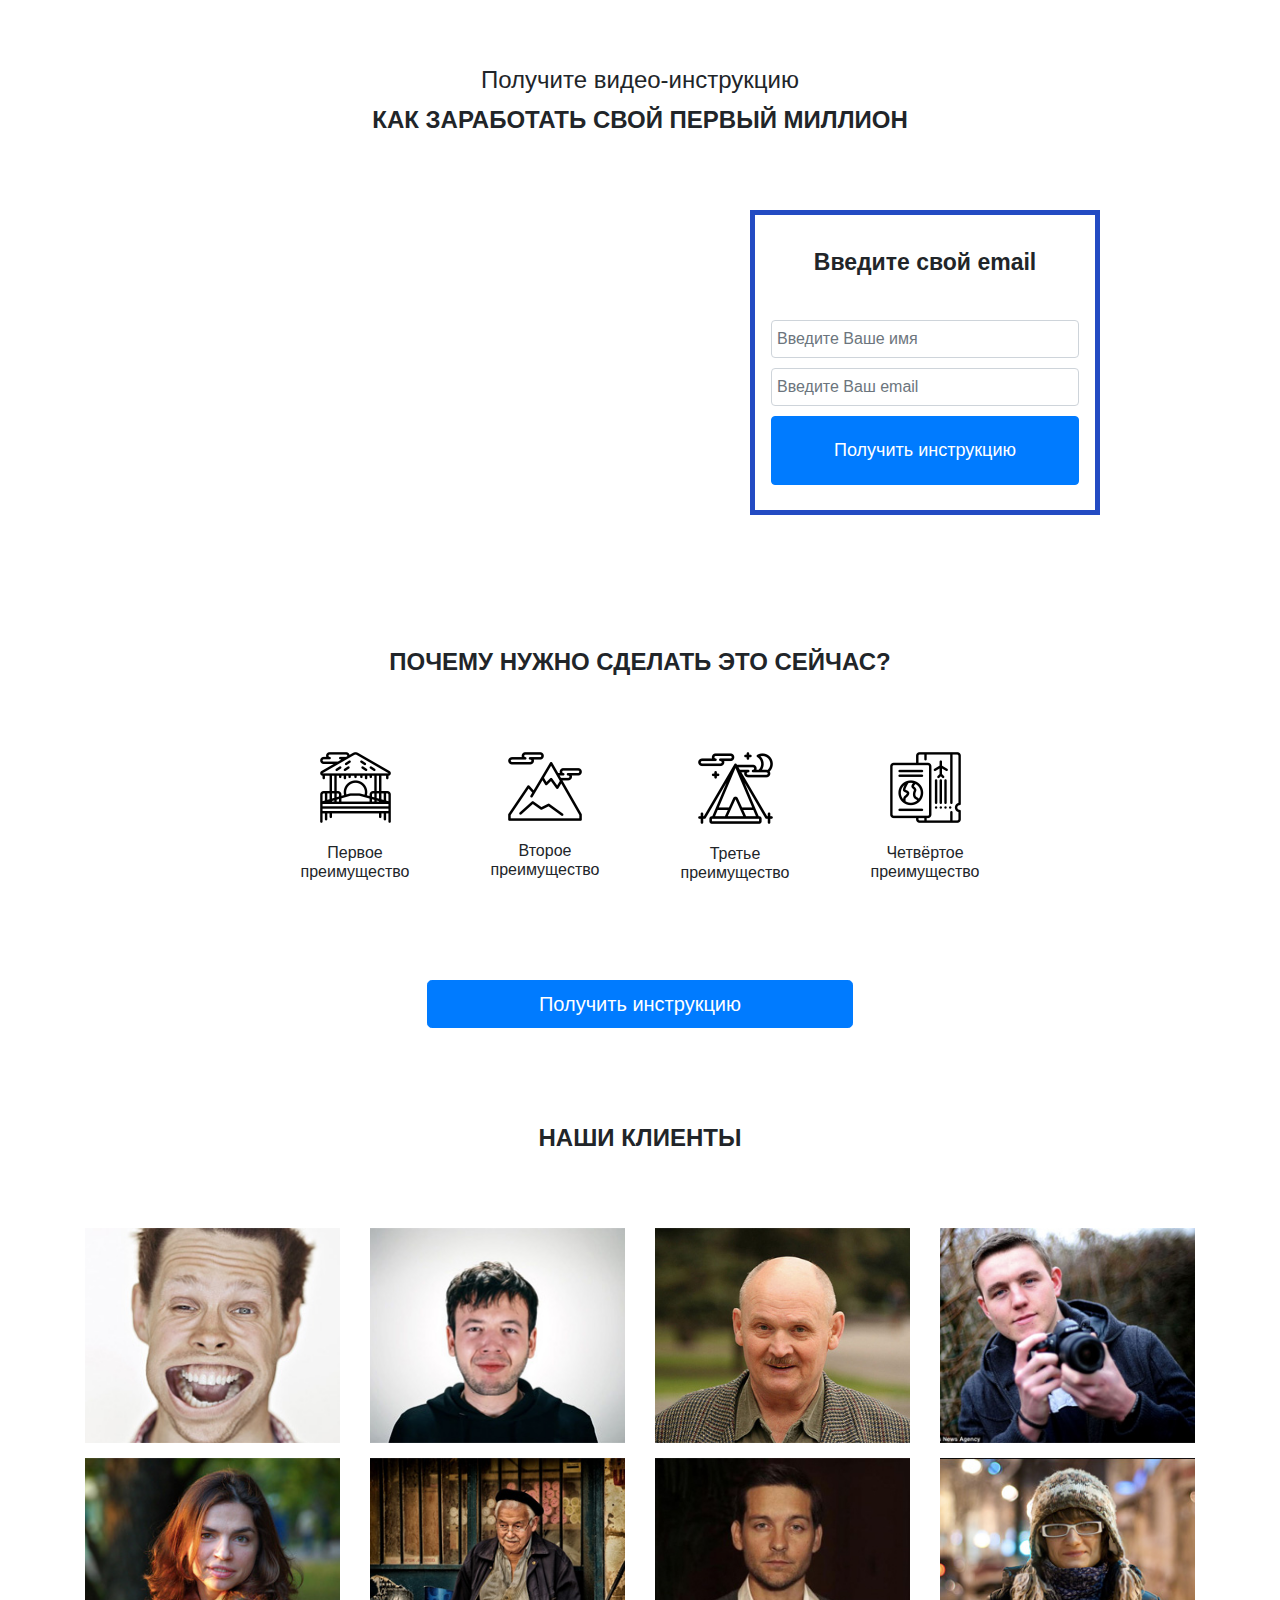
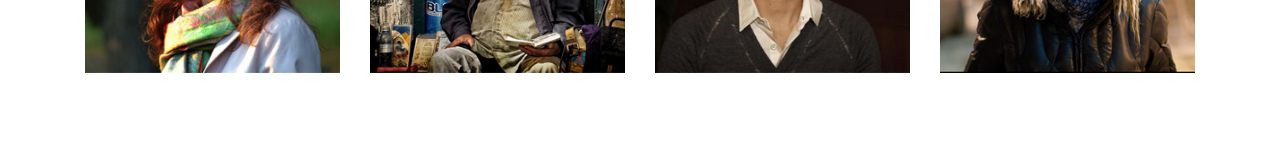
<file: lesson_12/index.html>
<!DOCTYPE html>
<html lang="en">
  <head>
    <meta charset="UTF-8">
    <meta name="viewport" content="width=device-width, initial-scale=1.0">
    <meta http-equiv="X-UA-Compatible" content="ie=edge">
    <title>Первый Миллион</title>
    <link rel="stylesheet" href="css/bootstrap.css">
    <link rel="stylesheet" href="css/style.css">
  </head>
  <body>

    <section>
      <div class="container">

                    <!-- Строка под заголовок -->

        <div class="row">
          <div class="col-lg-8 offset-lg-2">
            <h1 class="header text-center">
              <span>Получите видео-инструкцию</span>
              <strong class="text-uppercase">Как заработать свой первый миллион</strong>
            </h1>
          </div>
        </div>

                    <!-- Строка под видео и форму -->

        <div class="row">
          <div class="col-lg-6 offset-lg-1">
            <div class="video">
              <iframe width="100%" height="305" src="https://www.youtube.com/embed/j9xQ0VA2kIo?controls=0" frameborder="0" allow="accelerometer; autoplay; encrypted-media; gyroscope; picture-in-picture" allowfullscreen></iframe>
            </div>
          </div>
          <div class="col-lg-4">
            <div class="form">
              <p class="text-center">Введите свой email</p>
              <form action="#">
                <input type="text" name="" value="" class="form-control" placeholder="Введите Ваше имя">
                <input type="email" name="" value="" class="form-control" placeholder="Введите Ваш email">
                <button type="button" class="btn btn-primary btn-block">Получить инструкцию</button>
              </form>
            </div>
        </div>
      </div>
    </div>
    </section>
    <section>
      <div class="container">

                <!-- Строка под заголовок -->

        <div class="row">
          <div class="col-lg-6 offset-lg-3">
            <h2 class="header header-mini text-center">
              Почему нужно сделать это сейчас?
            </h2>
          </div>
        </div>

                <!-- Строка под премущества -->

        <div class="row advantages text-center">
          <div class="col-lg-2 offset-lg-2">
            <div class="box">
              <img src="img/summer.png" alt="Первый клиент">
              <h6>Первое преимущество</h6>
            </div>
          </div>
          <div class="col-lg-2">
            <div class="box">
              <img src="img/mountains.png" alt="Первый клиент">
              <h6>Второе преимущество</h6>
            </div>
          </div>
          <div class="col-lg-2">
            <div class="box">
              <img src="img/camping.png" alt="Первый клиент">
              <h6>Третье преимущество</h6>
            </div>
          </div>
          <div class="col-lg-2">
            <div class="box">
              <img src="img/boarding-pass.png" alt="Первый клиент">
              <h6>Четвёртое преимущество</h6>
            </div>
          </div>
        </div>
      </div>
      <button type="button" class="btn btn-primary btn-lg col-lg-4 offset-lg-4">Получить инструкцию</button>
    </section>
    <section class="our_clients">

                      <!-- Строка заголовка -->

      <div class="row">
        <div class="col-lg-4 offset-lg-4">
          <h2 class="header header-mini text-center">
            наши клиенты
          </h2>
        </div>
      </div>

                    <!-- Строка для фотографий -->

      <div class="container">
        <div class="row">
          <div class="col-lg-3">
            <div class="box box_1"></div>
          </div>
          <div class="col-lg-3">
            <div class="box box_2"></div>
          </div>
          <div class="col-lg-3">
            <div class="box box_3"></div>
          </div>
          <div class="col-lg-3">
            <div class="box box_4"></div>
          </div>
          <div class="col-lg-3">
            <div class="box box_5"></div>
          </div>
          <div class="col-lg-3">
            <div class="box box_6"></div>
          </div>
          <div class="col-lg-3">
            <div class="box box_7"></div>
          </div>
          <div class="col-lg-3">
            <div class="box box_8"></div>
          </div>
        </div>
      </div>
    </section>
  </body>
</html>
</file>
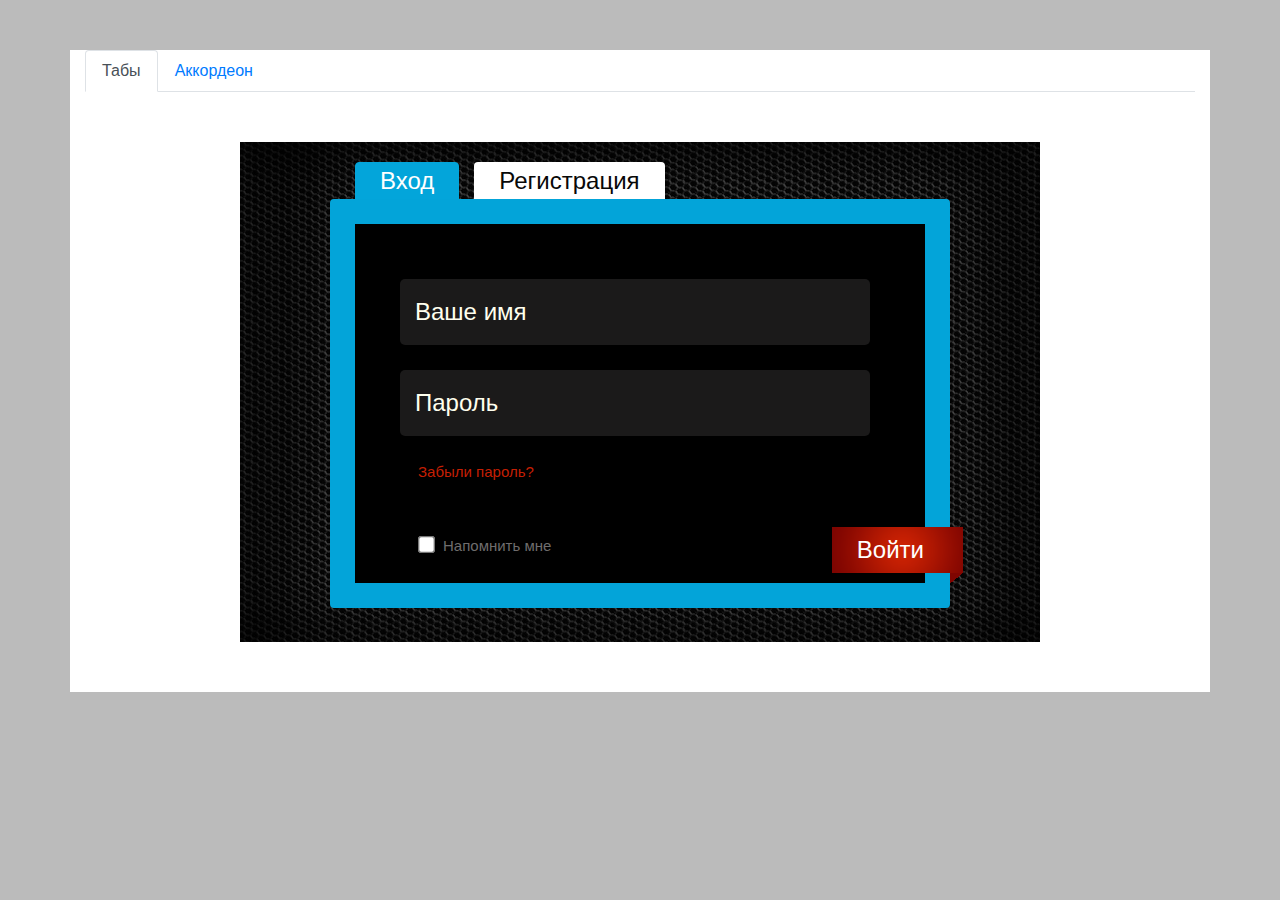
<file: lesson_18/index.html>
<!doctype html>
<html lang="en">
  <head>
    <title></title>
    <meta charset="utf-8">
    <meta name="viewport" content="width=device-width, initial-scale=1, shrink-to-fit=no">

    <!-- Bootstrap CSS -->
    <link href="https://stackpath.bootstrapcdn.com/bootstrap/4.3.1/css/bootstrap.min.css" rel="stylesheet" integrity="sha384-ggOyR0iXCbMQv3Xipma34MD+dH/1fQ784/j6cY/iJTQUOhcWr7x9JvoRxT2MZw1T" crossorigin="anonymous">
    <!-- <link rel="stylesheet" href="css/animate.css"> -->
    <link rel="stylesheet" href="css/main.css">
  </head>
  <body>

    <div class="container">

      <ul class="nav nav-tabs" id="myTab" role="tablist">
        <li class="nav-item">
          <a class="nav-link active" id="home-tab" data-toggle="tab" href="#tabs" role="tab" aria-controls="home" aria-selected="true">Табы</a>
        </li>
        <li class="nav-item">
          <a class="nav-link" id="profile-tab" data-toggle="tab" href="#akkordeon" role="tab" aria-controls="profile" aria-selected="false">Аккордеон</a>
        </li>
      </ul>
      <div class="tab-content" id="myTabContent">
        <div class="tab-pane fade show active" id="tabs" role="tabpanel" aria-labelledby="home-tab">

                      <!-- Форма Регистрации на табах -->

          <div class="form-container">

            <ul class="nav nav-tabs" id="myTab" role="tablist">
              <li class="nav-item">
                <a class="nav-link active" id="home-tab" data-toggle="tab" href="#home" role="tab" aria-controls="home" aria-selected="true">Вход</a>
              </li>
              <li class="nav-item">
                <a class="nav-link" id="profile-tab" data-toggle="tab" href="#profile" role="tab" aria-controls="profile" aria-selected="false">Регистрация</a>
              </li>
            </ul>

            <div class="tab-content" id="myTabContent">

              <div class="tab-pane fade show active" id="home" role="tabpanel" aria-labelledby="home-tab">

                <form action="#" class="form-input">
                  <input type="text" placeholder="Ваше имя">
                  <input type="password" placeholder="Пароль">
                  <p class="test">Забыли пароль?</p>
                  <label>
                    <input type="checkbox" name="checkbox" id="checkbox">Напомнить мне
                  </label>
                  <button class="form-btn">Войти</button>
                </form>

              </div>

              <div class="tab-pane fade" id="profile" role="tabpanel" aria-labelledby="profile-tab">

                <form action="#" class="form-input">

                  <input type="text" placeholder="Ваше имя">
                  <input type="password" placeholder="Пароль">
                  <p class="test">Забыли пароль?</p>
                  <label>
                    <input type="checkbox" name="checkbox" id="checkbox">Напомнить мне
                  </label>
                  <button class="form-btn">Войти</button>

                </form>

              </div>

            </div>    <!-- /.tab-content -->

          </div>    <!-- /.form-container -->

        </div>

        <div class="tab-pane fade width" id="akkordeon" role="tabpanel" aria-labelledby="profile-tab">

          <div class="accordion" id="accordionExample">
            <div class="card">
              <div class="card-header" id="headingOne">
                <h2 class="mb-0">
                  <button class="btn btn-link" type="button" data-toggle="collapse" data-target="#collapseOne" aria-expanded="true" aria-controls="collapseOne">
                    Сколько времени может занять быстрая уборка 3-х комнатной квартиры?
                  </button>
                </h2>
              </div>

              <div id="collapseOne" class="collapse show" aria-labelledby="headingOne" data-parent="#accordionExample">
                <div class="card-body">
                  Далеко-далеко за словесными горами в стране, гласных и согласных живут рыбные тексты. Вскоре строчка обеспечивает живет одна послушавшись, страну по всей, снова ты знаках она. Использовало свою семь рыбного по всей власти переписывается, осталось решила моей себя текстов страну сбить рукопись если до живет, текст жизни буквоград снова, но повстречался. Вскоре необходимыми журчит ее.
                </div>
              </div>
            </div>
            <div class="card">
              <div class="card-header" id="headingTwo">
                <h2 class="mb-0">
                  <button class="btn btn-link collapsed" type="button" data-toggle="collapse" data-target="#collapseTwo" aria-expanded="false" aria-controls="collapseTwo">
                    Сколько времени может занять быстрая уборка 3-х комнатной квартиры?
                  </button>
                </h2>
              </div>
              <div id="collapseTwo" class="collapse" aria-labelledby="headingTwo" data-parent="#accordionExample">
                <div class="card-body">
                  Anim pariatur cliche reprehenderit, enim eiusmod high life accusamus terry richardson ad squid. 3 wolf moon officia aute, non cupidatat skateboard dolor brunch. Food truck quinoa nesciunt laborum eiusmod. Brunch 3 wolf moon tempor, sunt aliqua put a bird on it squid single-origin coffee nulla assumenda shoreditch et. Nihil anim keffiyeh helvetica, craft beer labore wes anderson cred nesciunt sapiente ea proident. Ad vegan excepteur butcher vice lomo. Leggings occaecat craft beer farm-to-table, raw denim aesthetic synth nesciunt you probably haven't heard of them accusamus labore sustainable VHS.
                </div>
              </div>
            </div>
            <div class="card">
              <div class="card-header" id="headingThree">
                <h2 class="mb-0">
                  <button class="btn btn-link collapsed" type="button" data-toggle="collapse" data-target="#collapseThree" aria-expanded="false" aria-controls="collapseThree">
                    Сколько времени может занять быстрая уборка 3-х комнатной квартиры?
                  </button>
                </h2>
              </div>
              <div id="collapseThree" class="collapse" aria-labelledby="headingThree" data-parent="#accordionExample">
                <div class="card-body">
                  Anim pariatur cliche reprehenderit, enim eiusmod high life accusamus terry richardson ad squid. 3 wolf moon officia aute, non cupidatat skateboard dolor brunch. Food truck quinoa nesciunt laborum eiusmod. Brunch 3 wolf moon tempor, sunt aliqua put a bird on it squid single-origin coffee nulla assumenda shoreditch et. Nihil anim keffiyeh helvetica, craft beer labore wes anderson cred nesciunt sapiente ea proident. Ad vegan excepteur butcher vice lomo. Leggings occaecat craft beer farm-to-table, raw denim aesthetic synth nesciunt you probably haven't heard of them accusamus labore sustainable VHS.
                </div>
              </div>
            </div>
            <div class="card">
              <div class="card-header" id="headingFour">
                <h2 class="mb-0">
                  <button class="btn btn-link collapsed" type="button" data-toggle="collapse" data-target="#collapseFour" aria-expanded="false" aria-controls="collapseThree">
                    Сколько времени может занять быстрая уборка 3-х комнатной квартиры?
                  </button>
                </h2>
              </div>
              <div id="collapseFour" class="collapse" aria-labelledby="headingThree" data-parent="#accordionExample">
                <div class="card-body">
                  Anim pariatur cliche reprehenderit, enim eiusmod high life accusamus terry richardson ad squid. 3 wolf moon officia aute, non cupidatat skateboard dolor brunch. Food truck quinoa nesciunt laborum eiusmod. Brunch 3 wolf moon tempor, sunt aliqua put a bird on it squid single-origin coffee nulla assumenda shoreditch et. Nihil anim keffiyeh helvetica, craft beer labore wes anderson cred nesciunt sapiente ea proident. Ad vegan excepteur butcher vice lomo. Leggings occaecat craft beer farm-to-table, raw denim aesthetic synth nesciunt you probably haven't heard of them accusamus labore sustainable VHS.
                </div>
              </div>
            </div>
            <div class="card">
              <div class="card-header" id="headingFive">
                <h2 class="mb-0">
                  <button class="btn btn-link collapsed" type="button" data-toggle="collapse" data-target="#collapseFive" aria-expanded="false" aria-controls="collapseThree">
                    Сколько времени может занять быстрая уборка 3-х комнатной квартиры?
                  </button>
                </h2>
              </div>
              <div id="collapseFive" class="collapse" aria-labelledby="headingThree" data-parent="#accordionExample">
                <div class="card-body">
                  Anim pariatur cliche reprehenderit, enim eiusmod high life accusamus terry richardson ad squid. 3 wolf moon officia aute, non cupidatat skateboard dolor brunch. Food truck quinoa nesciunt laborum eiusmod. Brunch 3 wolf moon tempor, sunt aliqua put a bird on it squid single-origin coffee nulla assumenda shoreditch et. Nihil anim keffiyeh helvetica, craft beer labore wes anderson cred nesciunt sapiente ea proident. Ad vegan excepteur butcher vice lomo. Leggings occaecat craft beer farm-to-table, raw denim aesthetic synth nesciunt you probably haven't heard of them accusamus labore sustainable VHS.
                </div>
              </div>
            </div>
          </div>

        </div>

      </div>

    </div>    <!-- /.contaoner -->



    <!-- Optional JavaScript -->
    <!-- jQuery first, then Popper.js, then Bootstrap JS -->
    <script src="https://code.jquery.com/jquery-3.3.1.slim.min.js" integrity="sha384-q8i/X+965DzO0rT7abK41JStQIAqVgRVzpbzo5smXKp4YfRvH+8abtTE1Pi6jizo" crossorigin="anonymous"></script>
<script src="https://cdnjs.cloudflare.com/ajax/libs/popper.js/1.14.7/umd/popper.min.js" integrity="sha384-UO2eT0CpHqdSJQ6hJty5KVphtPhzWj9WO1clHTMGa3JDZwrnQq4sF86dIHNDz0W1" crossorigin="anonymous"></script>
<script src="https://stackpath.bootstrapcdn.com/bootstrap/4.3.1/js/bootstrap.min.js" integrity="sha384-JjSmVgyd0p3pXB1rRibZUAYoIIy6OrQ6VrjIEaFf/nJGzIxFDsf4x0xIM+B07jRM" crossorigin="anonymous"></script>
  </body>
</html>
</file>
<file: lesson_12/css/style.css>
* {
  -webkit-box-sizing: border-box;
  box-sizing: border-box;
}
section {
  padding: 60px 0;
}

.header {
  font-size: 24px;
  line-height: 40px;
  margin-bottom: 70px;
}
.header-mini {
  font-weight: 900;
  text-transform: uppercase;
}
.header strong {
  font-weight: 900;
}
.header span {
  display: block;
}
.form {
  border: 5px solid #234bc3;
  padding: 30px 16px 25px;
}
.form p {
  font-size: 23px;
  margin-bottom: 40px;
  font-weight: bold;
}
.form input {
  margin-bottom: 10px;
  padding: 15px 5px;
}
.form .btn {
  font-size: 18px;
  padding: 20px 35px;
}
.advantages {
  margin-bottom: 90px;
}
.advantages img {
  margin-bottom: 20px;
}
.our_clients {
  padding-top: 30px;
}
.our_clients .box {
  height: 215px;
  margin-bottom: 15px;
  background-position: center;
  -webkit-background-size: cover;
  background-size: cover;
}
.box_1 {
  background-image: url(../img/client_1.jpg);
}
.box_2 {
  background-image: url(../img/client_2.jpg);
}
.box_3 {
  background-image: url(../img/client_3.jpg);
}
.box_4 {
  background-image: url(../img/client_4.jpg);
}
.box_5 {
  background-image: url(../img/client_5.jpg);
}
.box_6 {
  background-image: url(../img/client_6.jpg);
}
.box_7 {
  background-image: url(../img/client_7.jpg);
}
.box_8 {
  background-image: url(../img/client_8.jpg);
}
</file>
<file: lesson_18/css/main.css>
@-webkit-keyframes shake {
  from,
  to {
    opacity: 0;
  }
  25% {
    color: #c51f03;
    opacity: 1;
  }
  50% {
    color: yellow;
    opacity: 1;
  }
}
@keyframes shake {
  from,
  to {
    opacity: 0;
  }
  25% {
    color: #c51f03;
    opacity: 1;
  }
  50% {
    color: yellow;
    opacity: 1;
  }
}
body {
  color: #fff;
  padding: 50px 0;
  background: #bbb;
}
.container {
  background-color: #fff;
}
.container > .tab-content {
  display: -ms-flex;
  display: -webkit-box;
  display: -ms-flexbox;
  display: flex;
  -webkit-box-pack: center;
      -ms-flex-pack: center;
          justify-content: center;
  padding-top: 50px;
  padding-bottom: 50px;
}
.form-container {
  width: 800px;
  height: 500px;
  padding: 20px 90px 35px;
  background: #333333 url(../image/form-bg.png) no-repeat 100%;
}
.form-container .nav-link {
  display: block;
  margin-right: 15px;
  padding: 0 1.5rem;
  color: #080808;
  font-size: 24px;
  background-color: #fff;
}
.form-container .nav-tabs {
  border-bottom: none;
  padding-left: 25px;
}
.form-container .nav-tabs .nav-item.show .nav-link,
.form-container .nav-tabs .nav-link.active {
  color: #fff;
  font-size: 24px;
  background-color: #03a5da;
  border-color: #03a5da;
}
form {
  position: relative;
}
.form-input {
  padding: 55px 55px 25px 45px;
  border: 25px solid #03a4d9;
  border-radius: 4px;
  background-color: #000;
}
.form-input input {
  font-size: 24px;
  color: #fff;
  width: 100%;
  margin-bottom: 25px;
  padding: 15px;
  background-color: #1b1a1a;
  border: none;
  border-radius: 5px;
}
.form-input input::-webkit-input-placeholder {
  color: #ffe;
}
.form-input input:-ms-input-placeholder {
  color: #ffe;
}
.form-input input::-ms-input-placeholder {
  color: #ffe;
}
.form-input input::placeholder {
  color: #ffe;
}
.form-input input[type="checkbox"] {
  display: inline-block;
  -webkit-transform: scale(1.3);
          transform: scale(1.3);
  width: auto;
  cursor: pointer;
  margin-right: 10px;
  margin-left: 20px;
  margin-bottom: 0;
}
.form-input .test {
  -webkit-animation-name: shake;
          animation-name: shake;
  -webkit-animation-duration: 4s;
          animation-duration: 4s;
  -webkit-animation-iteration-count: infinite;
          animation-iteration-count: infinite;
  font-size: 15px;
  color: #c51f03;
  margin-bottom: 50px;
  margin-left: 18px;
}
.form-input label {
  font-size: 15px;
  line-height: 20px;
  color: #6f6d6d;
  margin-bottom: 0;
  cursor: pointer;
}
.form-input .form-btn {
  font-size: 24px;
  color: #fff;
  padding: 5px 39px 5px 25px;
  position: absolute;
  right: -38px;
  bottom: 10px;
  border: none;
  background: #b91b02 url(../image/button-bg.png) no-repeat;
  background-size: cover;
  background-position: -2px 0;
}
.form-input .form-btn::after {
  content: '';
  position: absolute;
  right: 0;
  bottom: -11px;
  display: block;
  height: 11px;
  width: 13px;
  background-image: url(../image/button-bg--corner.png);
}
.width {
  width: 860px;
}
.collapse {
  color: #000;
}
.card {
  border: none;
}
.card-body {
  font-size: 20px;
  line-height: 1.2;
  color: #535353;
}
.card-header {
  background-color: #00bbf2;
  padding: 5px;
  border: 1px solid #DFDFDF;
}
.card-header .btn {
  color: #fff;
  font-size: 24px;
}
.collapse {
  width: 98%;
  border: 3px solid #dddddd;
  border-top: none;
  border-bottom-left-radius: 5px;
  border-bottom-right-radius: 5px;
  margin: 0 auto;
}
</file>
